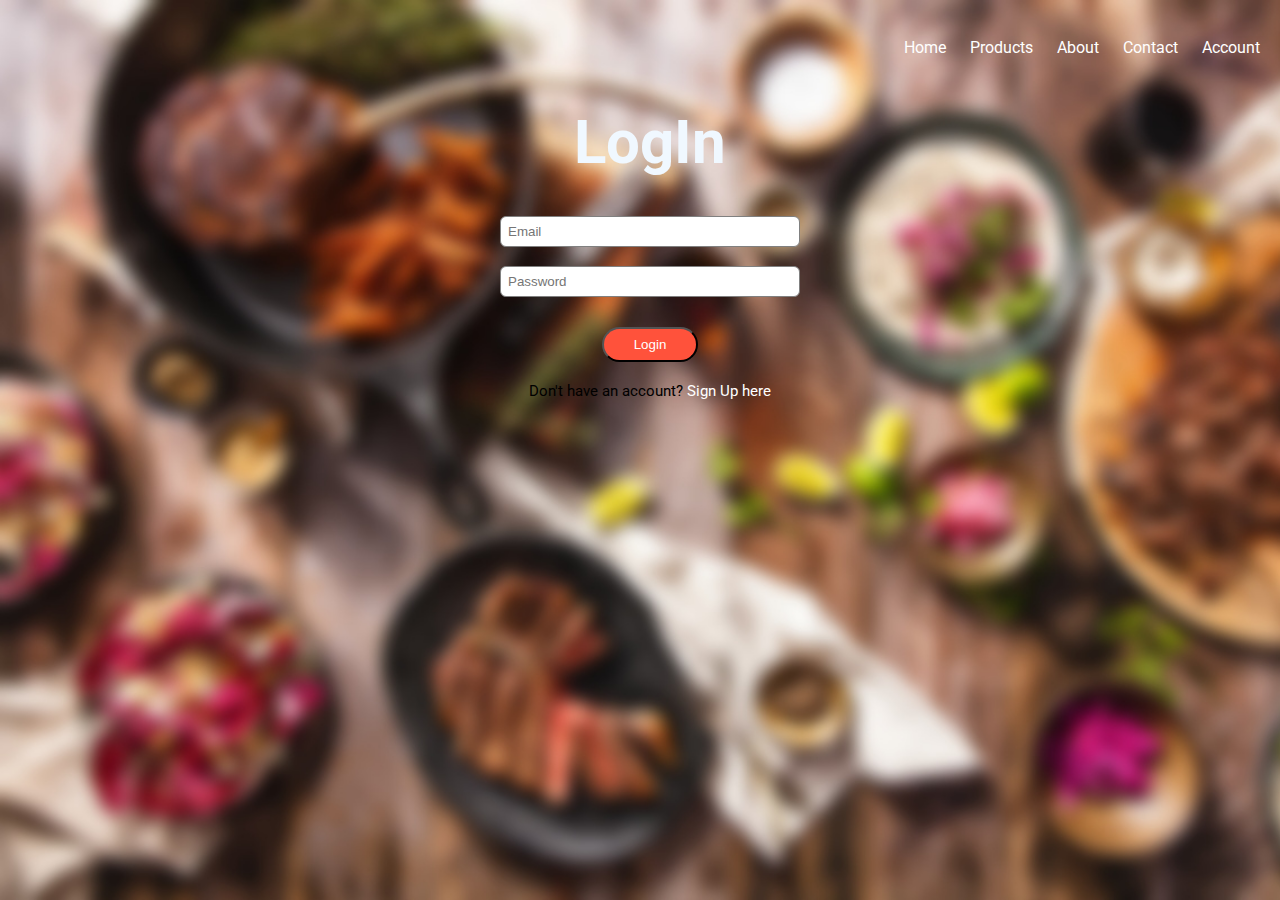
<file: login.html>
<!DOCTYPE html>
<html lang="en">
  <head>
    <title>Login</title>
    <link rel="stylesheet" href="style.css" />
    <link
      href="https://fonts.googleapis.com/css2?family=Roboto:wght@300&display=swap"
      rel="stylesheet"
    />
  </head>
  <body style="background-image: url(images/food1.jpg); background-repeat: no-repeat; background-attachment: fixed; background-size: cover;">

    <nav>
      
        <ul id="MenuItems">
          <br>
          <br>
          <li><a style="color: white;" href="index.html">Home</a></li>
          <li><a style="color: white;" href="">Products</a></li>
          <li><a style="color: white;" href="">About</a></li>
          <li><a style="color: white;" href="">Contact</a></li>
          <li><a style="color: white;" href="registration.html">Account</a></li>
        </ul>
        
      </nav>
  
      <center>
      <form id="loginForm" class="form">
        <h2 style="color: aliceblue;">LogIn</h2>
        <br>
        <br>
        <input type="email" id="email" placeholder="Email" required>
        <br>
        <br>
      
        <input type="password" id="password" placeholder="Password" required>
      
        <button type="submit" class="btn">Login</button>
      </form>
    </div>
  </center>

    <p style="color: black;" class="para-3">
      Don't have an account? <a style="color: white;" href="registration.html">Sign Up here</a>
    </p>
       
    <script src="login.js"></script>
  
  </body>
  
  </html>
</file>
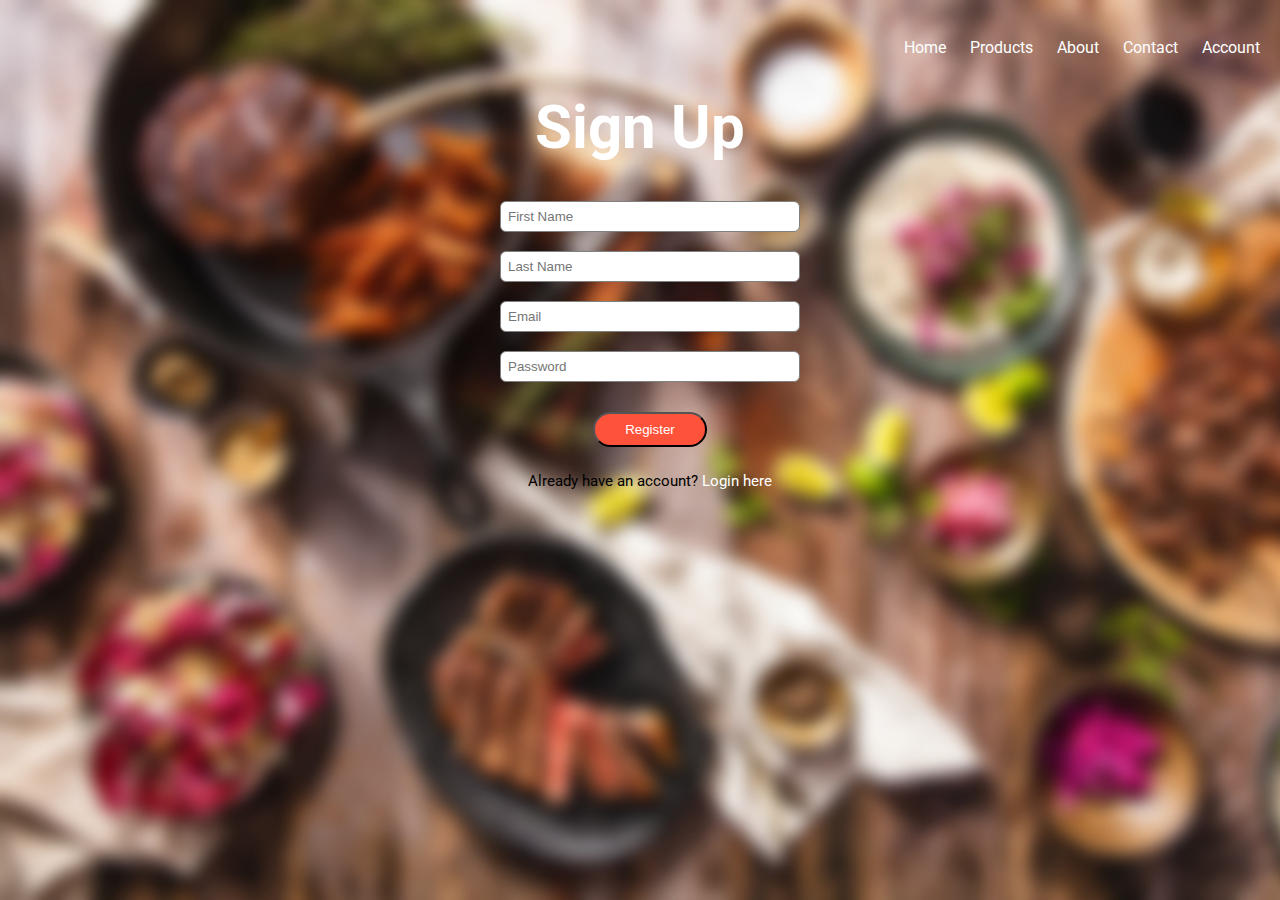
<file: registration.html>
<!DOCTYPE html>
<html lang="en">
  <head>
    <title>Sign Up</title>
    <link rel="stylesheet" href="style.css" />
    <link
      href="https://fonts.googleapis.com/css2?family=Roboto:wght@300&display=swap"
      rel="stylesheet"
    />
  </head>
  <body style="background-image: url(images/food1.jpg); background-repeat: no-repeat; background-attachment: fixed; background-size: cover;">

    <nav>
      
      <ul id="MenuItems">
        <br>
        <br>
        <li><a style="color: white;" href="index.html">Home</a></li>
        <li><a style="color: white;" href="">Products</a></li>
        <li><a style="color: white;" href="">About</a></li>
        <li><a style="color: white;" href="">Contact</a></li>
        <li><a style="color: white;" href="registration.html">Account</a></li>
      </ul>
      
    </nav>

  
<center>
    <form action="login.html"></form>
    <div class="signup-box">
      <h1 style="color: white;">Sign Up</h1>
      <form id="Reg-Form">
        <br>
        <br>
        <input type="text" id="firstname" placeholder="First Name">
        <br>
        <br>
        <input type="text"  id="lastname" placeholder="Last Name">
        <br>
        <br>
        <input type="email" id="email" placeholder="Email">
        <br>
        <br>
        <input type="password" id="password" placeholder="Password">
        <br>
        
        <button type="submit" class="btn">Register</button>
    </div>
  </center>
    <p style="color: black;" class="para-2">
      Already have an account? <a style="color: white;" href="login.html">Login here</a>
    </p>
  
    <script src="registration.js"></script>
  </body>
</html>
</file>
<file: style.css>
*{
    margin: 0;
    padding: 0;
    box-sizing: border-box;
}

body{
    font-family: 'Poppins', sans-serif;

}

.navbar{
    display: flex;
    align-items: center;
    padding: 20px;
}
nav{
    flex: 1;
    text-align: right;

}
nav ul{
    display: inline-block;
    list-style-type: none;
}

nav ul li{
    display: inline-block;
    margin-right: 20px;
}

a{
    text-decoration: none;
    color: #555;
}

p{
    color: #555;

}

.h4{
    text-align: left;
}

.container{
    max-width: 1300px;
    margin: auto;
    padding-left: 25px;
    padding-right: 25px;
}

.row{
    display: flex;
    align-items: center;
    flex-wrap: wrap;
    justify-content: space-around;
}

.col-2{
    flex-basis: 50%;
    min-width: 300px;
}

.col-2 img{
    max-width: 100%;
    padding: 50px 0;

}

.col-2 h1{
    font-size: 50px;
    line-height: 60px;
    margin: 25px 0;

}


.btn{
    display: inline-block;
    background: #ff523b;
    color: #fff;
    padding: 8px 30px;
    margin: 30px 0;
    border-radius: 30px;
    transition: background 0.5s;
}
.btn:hover{
    background: #563434;
}
.header{
    background: radial-gradient(#e4eceb, #f5f5dc);
}

.header .row{
    margin-top: 70px;
}

.categories{
    margin: 70px;

}
.col-3{
    flex-basis: 30%;
    min-width: 250px;
    margin-bottom: 30px;
}

.col-3 img{
    width: 100%;
}

.small-container{
    max-width: 1080px;
    margin: auto;
    padding-left: 25px;
    padding-right: 25px;
}

.col-4{
    flex-basis: 25%;
    padding: 10px;
    min-width: 200px;
    margin-bottom: 50px;
    transition: transform 0.5s;

}

.col-4 img{
    width: 100%;
}

.title{
    text-align: center;
    margin: 0 auto 80px;
    position: relative;
    line-height: 60px;
    color: #555;

}

.title::after{
    content: '';
    background: #563434;
    width: 80px;
    height: 5px;
    border-radius: 5px;
    position: absolute;
    bottom: 0;
    left: 50%;
    transform: translateX(-50%);
}

h4{
    color: black;
    font-weight: normal;

}

.col-4 p{
    font-size: 14px;

}

.rating .fa{
    color: aquamarine;
}

.col-4:hover{
    transform: translateY(-5px);
}


/*-------offer--------*/
.offer{
    background: radial-gradient(#e4eceb, #f5f5dc);
    margin-top: 80px;
    padding: 30px 0;
}

.col-2 .offer-img{
    padding: 50px;
}

.small{
    color: #563434
}

/*----------------account page---------------*/

body {
    background: radial-gradient(#e4eceb, #f5f5dc);
    font-family: "Roboto", sans-serif;
  }
  
  .signup-box {
    width: 360px;
    height: 250px;
    margin-top: 20px;
    border-radius: 3px;
  }
  
  .login-box {
    width: 360px;
    height: 250px;
    margin-top: 20px;
    border-radius: 3px;
  }
  
  h1 {
    text-align: center;
    font-size: 60px;
    padding-top: 15px;
  }
  
  h2{
    font-size: 60px;
    text-align: center;
    margin-top: 50px;
  }
  h4 {
    text-align: center;
  }
  
  form {
    width: 300px;
    margin-left: 20px;
  }
  
  form label {
    display: flex;
    margin-top: 20px;
    font-size: 18px;
  }
  
  form input {
    width: 100%;
    padding: 7px;
    border: none;
    border: 1px solid gray;
    border-radius: 6px;
    outline: none;

  }
  input[type="button"] {
    width: 200px;
    height: 35px;
    margin-top: 20px;
    border: none;
    background-color: #49c1a2;
    color: white;
    font-size: 18px;
  }
  p {
    text-align: left;

    font-size: 15px;
  }
  .para-2 {
    text-align: center;
    color: black;
    font-size: 15px;
    margin-top: 145px;
    margin-left: 20px;

  }

  .para-3 {
    text-align: center;
    color: black;
    font-size: 15px;
    margin-top: -10px;
    margin-left: 20px;
  }
  .para-2 a {
    color: #021812;
  }
</file>
